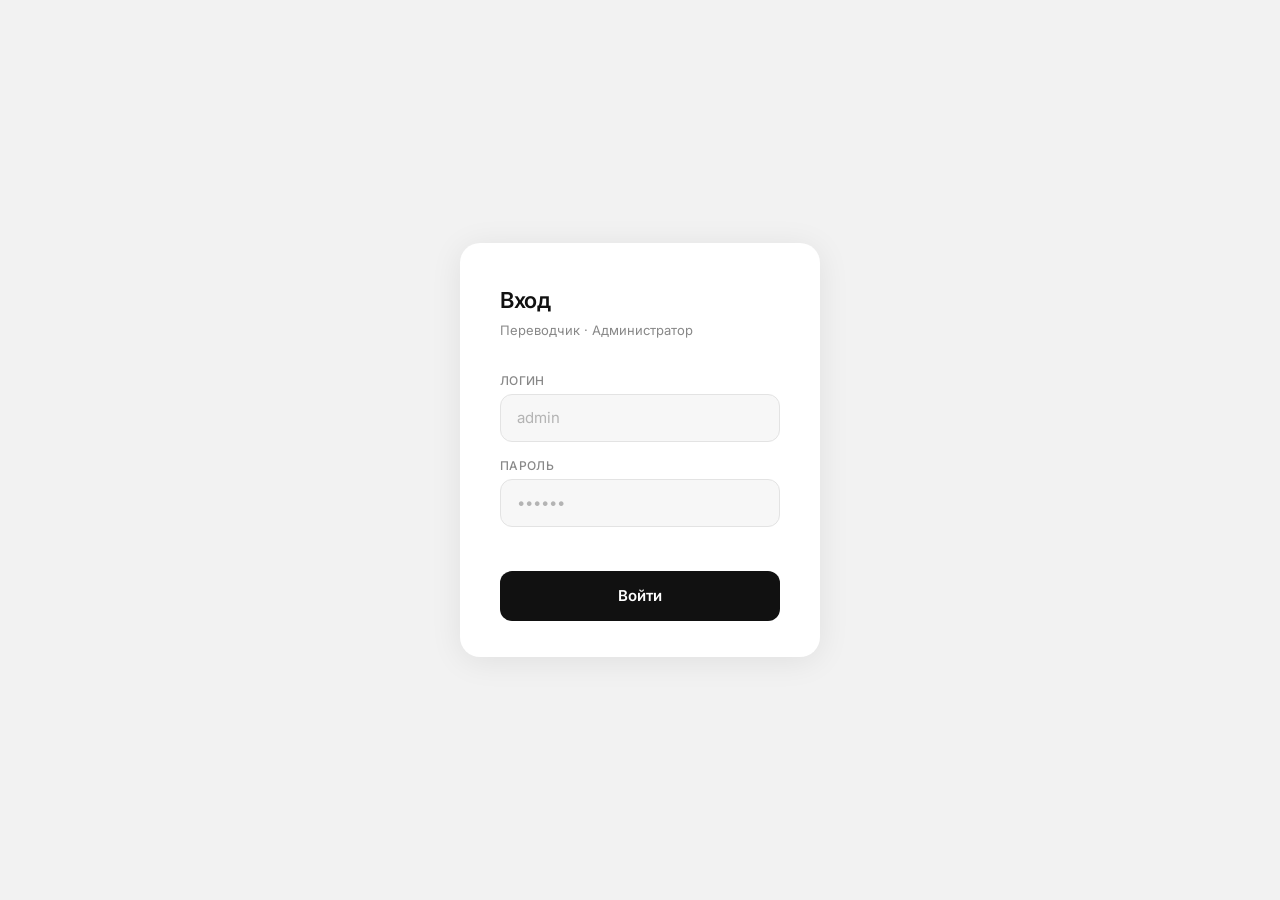
<file: templates/login.html>
<!DOCTYPE html>
<html lang="ru">
<head>
  <meta charset="UTF-8"/>
  <meta name="viewport" content="width=device-width, initial-scale=1.0"/>
  <title>Вход</title>
  <link href="https://fonts.googleapis.com/css2?family=Inter:wght@400;500;600&display=swap" rel="stylesheet"/>
  <style>
    *, *::before, *::after { box-sizing: border-box; margin: 0; padding: 0; }

    :root {
      --bg:      #f2f2f2;
      --card:    #ffffff;
      --input:   #f7f7f7;
      --border:  #e3e3e3;
      --focus:   #111;
      --text:    #111;
      --muted:   #888;
      --err:     #d93025;
      --btn-bg:  #111;
      --btn-fg:  #fff;
      --shadow:  0 4px 32px rgba(0,0,0,.08);
    }

    @media (prefers-color-scheme: dark) {
      :root {
        --bg:      #0d0d0d;
        --card:    #1a1a1a;
        --input:   #242424;
        --border:  #333;
        --focus:   #fff;
        --text:    #f0f0f0;
        --muted:   #666;
        --err:     #ff6b6b;
        --btn-bg:  #f0f0f0;
        --btn-fg:  #111;
        --shadow:  0 4px 32px rgba(0,0,0,.4);
      }
    }

    html, body {
      height: 100%;
    }

    body {
      font-family: 'Inter', system-ui, sans-serif;
      background: var(--bg);
      display: flex;
      align-items: center;
      justify-content: center;
      min-height: 100vh;
      padding: 24px;
    }

    .card {
      background: var(--card);
      border-radius: 20px;
      padding: 44px 40px 36px;
      width: 100%;
      max-width: 360px;
      box-shadow: var(--shadow);
    }

    .title {
      font-size: 22px;
      font-weight: 600;
      color: var(--text);
      margin-bottom: 8px;
      letter-spacing: -.3px;
    }

    .subtitle {
      font-size: 13px;
      color: var(--muted);
      margin-bottom: 32px;
      line-height: 1.5;
    }

    .field {
      display: flex;
      flex-direction: column;
      gap: 6px;
      margin-bottom: 16px;
    }

    .field label {
      font-size: 12px;
      font-weight: 500;
      color: var(--muted);
      letter-spacing: .3px;
      text-transform: uppercase;
    }

    .field input {
      height: 48px;
      padding: 0 16px;
      background: var(--input);
      border: 1.5px solid var(--border);
      border-radius: 12px;
      font-size: 15px;
      font-family: inherit;
      color: var(--text);
      outline: none;
      transition: border-color .15s, box-shadow .15s, background .15s;
      -webkit-appearance: none;
    }

    .field input::placeholder {
      color: var(--muted);
      opacity: .6;
    }

    .field input:focus {
      border-color: var(--focus);
      background: var(--card);
      box-shadow: 0 0 0 3px rgba(128,128,128,.12);
    }

    .field input.err {
      border-color: var(--err);
    }

    .error-msg {
      font-size: 12.5px;
      color: var(--err);
      min-height: 16px;
      margin-bottom: 12px;
      opacity: 0;
      transition: opacity .18s;
    }
    .error-msg.show { opacity: 1; }

    @keyframes shake {
      0%,100% { transform: translateX(0); }
      20%,60%  { transform: translateX(-6px); }
      40%,80%  { transform: translateX(6px); }
    }
    .shake { animation: shake .35s ease; }

    .btn {
      width: 100%;
      height: 50px;
      margin-top: 4px;
      background: var(--btn-bg);
      color: var(--btn-fg);
      border: none;
      border-radius: 12px;
      font-family: inherit;
      font-size: 15px;
      font-weight: 600;
      cursor: pointer;
      display: flex;
      align-items: center;
      justify-content: center;
      gap: 8px;
      transition: opacity .15s, transform .1s;
      letter-spacing: .1px;
      -webkit-appearance: none;
    }
    .btn:hover   { opacity: .85; }
    .btn:active  { transform: scale(.98); }
    .btn:disabled { opacity: .45; cursor: not-allowed; transform: none; }

    .spinner {
      width: 17px; height: 17px;
      border: 2.5px solid rgba(128,128,128,.25);
      border-top-color: var(--btn-fg);
      border-radius: 50%;
      animation: spin .6s linear infinite;
      flex-shrink: 0;
    }
    @keyframes spin { to { transform: rotate(360deg); } }

    @media (max-width: 400px) {
      body { padding: 0; align-items: stretch; }
      .card { border-radius: 0; max-width: 100%; min-height: 100vh; padding: 56px 28px 36px; }
    }
  </style>
</head>
<body>

<div class="card">
  <h1 class="title">Вход</h1>
  <p class="subtitle">Переводчик · Администратор</p>

  <form id="form" onsubmit="doLogin(event)" novalidate>

    <div class="field">
      <label for="u">Логин</label>
      <input type="text" id="u" placeholder="admin" autocomplete="username" required/>
    </div>

    <div class="field">
      <label for="p">Пароль</label>
      <input type="password" id="p" placeholder="••••••" autocomplete="current-password" required/>
    </div>

    <div class="error-msg" id="err"></div>

    <button class="btn" id="btn" type="submit">
      <span id="btn-label">Войти</span>
    </button>

  </form>
</div>

<script>
  function showError(msg) {
    const el = document.getElementById('err');
    el.textContent = msg;
    el.classList.toggle('show', !!msg);
    if (msg) {
      ['u', 'p'].forEach(id => {
        const inp = document.getElementById(id);
        inp.classList.add('err', 'shake');
        inp.addEventListener('animationend', () => inp.classList.remove('shake'), { once: true });
      });
    } else {
      ['u', 'p'].forEach(id => document.getElementById(id).classList.remove('err'));
    }
  }

  ['u', 'p'].forEach(id =>
    document.getElementById(id).addEventListener('input', () => showError(''))
  );

  async function doLogin(e) {
    e.preventDefault();
    showError('');
    const btn = document.getElementById('btn');
    btn.disabled = true;
    document.getElementById('btn-label').innerHTML = '<span class="spinner"></span>';

    try {
      const r = await fetch('/api/login', {
        method: 'POST',
        headers: { 'Content-Type': 'application/json' },
        body: JSON.stringify({
          username: document.getElementById('u').value,
          password: document.getElementById('p').value,
        }),
      });
      const d = await r.json();
      if (d.ok) {
        window.location.href = '/';
      } else {
        showError(d.error || 'Неверный логин или пароль');
        btn.disabled = false;
        document.getElementById('btn-label').textContent = 'Войти';
      }
    } catch {
      showError('Ошибка соединения');
      btn.disabled = false;
      document.getElementById('btn-label').textContent = 'Войти';
    }
  }
</script>
</body>
</html>
</file>
